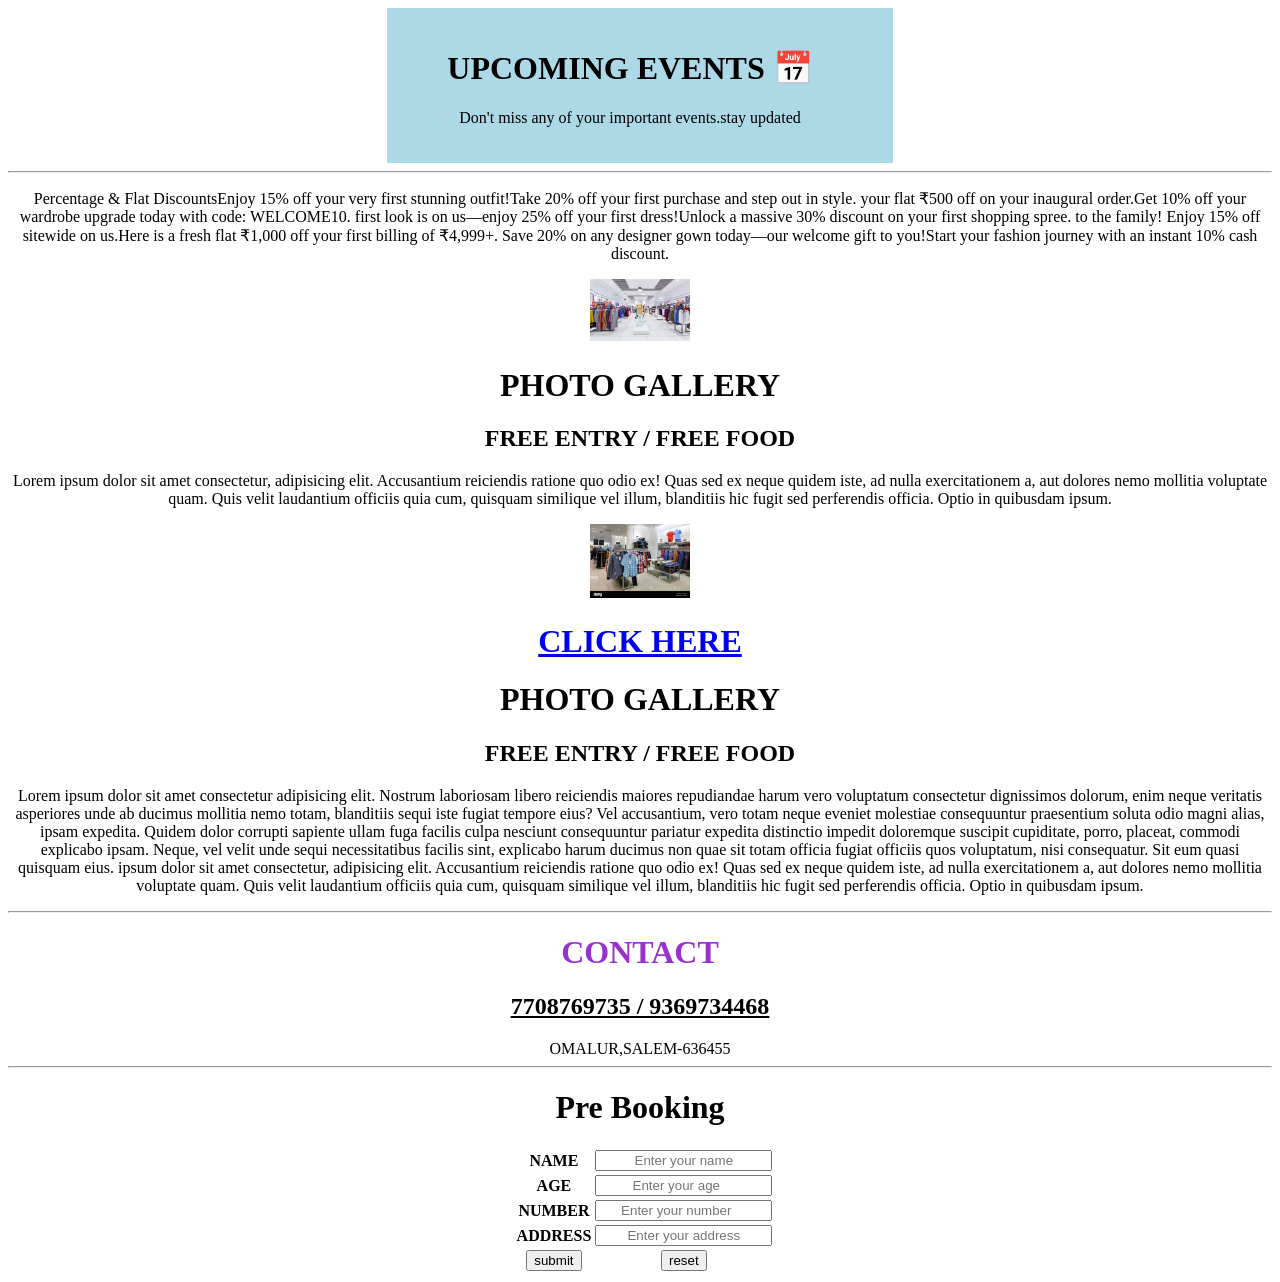
<file: TASK-2/index.html>
<!DOCTYPE html>
<html>
<head >
    <title>EVANTS</title>
    <link rel="stylesheet" href="Style.css">
</head>
<body >
    <div class="heading">
         <h1>UPCOMING EVENTS 📅</h1>
         <p>Don't miss any of your important events.stay updated </p>
    </div>
    <hr>
    <div class="photo">
         <p>
               Percentage & Flat DiscountsEnjoy 15% off your very first stunning outfit!Take 20% off your first purchase and step out in style.
                your flat ₹500 off on your inaugural order.Get 10% off your wardrobe upgrade today with code: WELCOME10.
               first look is on us—enjoy 25% off your first dress!Unlock a massive 30% discount on your first shopping spree.
               to the family! Enjoy 15% off sitewide on us.Here is a fresh flat ₹1,000 off your first billing of ₹4,999+.
                Save 20% on any designer gown today—our welcome gift to you!Start your fashion journey with an instant 10% cash discount.
              </p>  
            </div>
    
   <div class="img">
    <img src="shop photo.jpg" width="100px">
   </div>
    <h1>PHOTO GALLERY</h1>
    <h2>FREE ENTRY / FREE FOOD </h2>
    <p>Lorem ipsum dolor sit amet consectetur, adipisicing elit. Accusantium reiciendis ratione quo odio ex! Quas sed ex neque quidem iste, ad nulla exercitationem a, aut dolores nemo mollitia voluptate quam. Quis velit laudantium officiis quia cum, quisquam similique vel illum, blanditiis hic fugit sed perferendis officia. Optio in quibusdam ipsum.</p>
    
    <img src="shop 2.jpg" width="100px">
    <h1>
        <a href="https://www.flipkart.com/offers-list/content?screen=dynamic&pk=themeViews%3DBBDH-NOV-BASE-HEADER-OMU%3ABBDH-NOV~widgetType%3DdealCard~contentType%3Dneo&wid=2.dealCard.OMU&param=32546&BU=LifeStyle">CLICK HERE</a>
    </h1>
    <h1>PHOTO GALLERY</h1>
    <h2>FREE ENTRY / FREE FOOD </h2>
    <p>Lorem ipsum dolor sit amet consectetur adipisicing elit. Nostrum laboriosam libero reiciendis maiores repudiandae harum vero voluptatum consectetur dignissimos dolorum, enim neque veritatis asperiores unde ab ducimus mollitia nemo totam, blanditiis sequi iste fugiat tempore eius? Vel accusantium, vero totam neque eveniet molestiae consequuntur praesentium soluta odio magni alias, ipsam expedita. Quidem dolor corrupti sapiente ullam fuga facilis culpa nesciunt consequuntur pariatur expedita distinctio impedit doloremque suscipit cupiditate, porro, placeat, commodi explicabo ipsam. Neque, vel velit unde sequi necessitatibus facilis sint, explicabo harum ducimus non quae sit totam officia fugiat officiis quos voluptatum, nisi consequatur. Sit eum quasi quisquam eius. ipsum dolor sit amet consectetur, adipisicing elit. Accusantium reiciendis ratione quo odio ex! Quas sed ex neque quidem iste, ad nulla exercitationem a, aut dolores nemo mollitia voluptate quam. Quis velit laudantium officiis quia cum, quisquam similique vel illum, blanditiis hic fugit sed perferendis officia. Optio in quibusdam ipsum.</p>
<hr>
</div>
<div class="under">
<h1>CONTACT</h1>
<h2>7708769735 / 9369734468</h2>
OMALUR,SALEM-636455
</div>
<hr>
<div>
<h1>Pre Booking</h1>  
</div>
<div class="table">
<form>
    <table>
        <tbody></tbody>
    <tr>
        <th>NAME</th>
                <td><input type="text" placeholder="Enter your name"></td>
    </tr>

    <tr>
        <th>AGE</th>
                <td><input type="number" placeholder="Enter your age"></td>
    </tr>

    <tr>
        <th>NUMBER</th>
                <td><input type="number" placeholder="Enter your number"></td>
    </tr>

    <tr>
        <th>ADDRESS</th> 
                <td><input type="text" placeholder="Enter your address"></td>
    </tr>
    <tr>
        <th><button>submit</button></th> <th><button>reset</button></th>
        
    </tr>
    </tbody>
    </table>

</form>
</div>
 
</body>
</html>
</file>
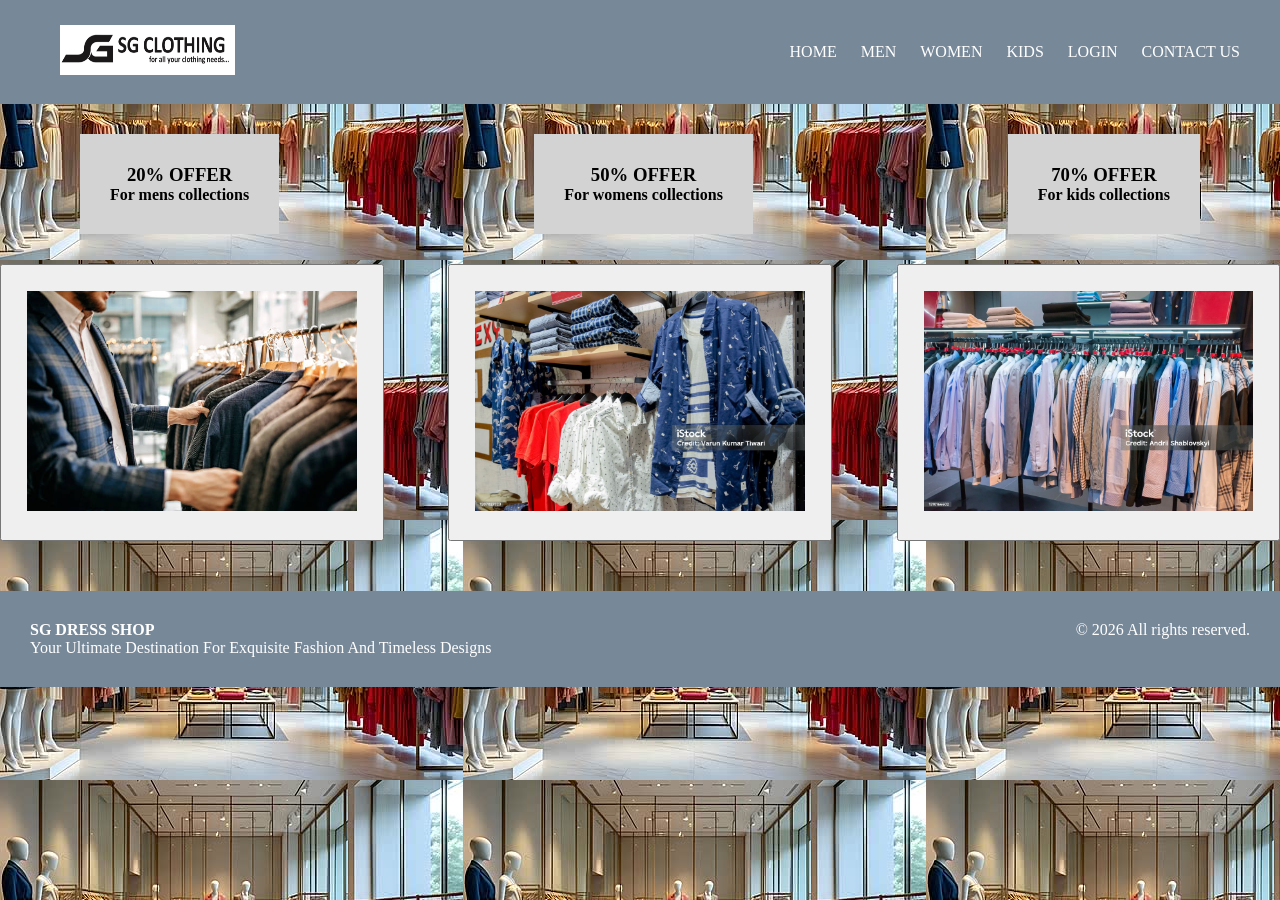
<file: TASK-3/3.html>
<!DOCTYPE html>
<html lang="en">
<head>
    <meta charset="UTF-8">
    <meta name="viewport" content="width=device-width, initial-scale=1.0">
    <title>SG DRESS SHOP</title>
    <link rel="stylesheet" href="3.css">
</head>
<body>
    <header>
        <div class="logo"><img src="SGC Logo.png">
        </div>

         <nav>
            <a href="a">HOME</a>
            <a href="a">MEN</a>
            <a href="a">WOMEN</a>
            <a href="a">KIDS</a>
            <a href="a">LOGIN</a> 
            <a href="a">CONTACT US</a>  
         </nav>

    </header>
    
    <section class="cls">
        <div class="sec">
          <h3>20% OFFER</h3>
          <p>For mens collections</p>
          </div>

          <div class="sec">
            <h3>50% OFFER</h3>
            <p>For womens collections</p>
            </div>

            <div class="sec">
               <h3>70% OFFER</h3>
               <p>For kids collections</p>
               </div>
         
    </section>

    <div class="img">
        <button>
           <img src="dress image 1.jpg">
        </button>

        <button>
           <img src="dress image 2.jpg">
        </button>

        <button>
           <img src="dress image 3.jpg">
        </button>  
    </div>

    
</body>

<footer>
   <div>
      <h4>SG DRESS SHOP</h4>   
      <P>Your Ultimate Destination For Exquisite Fashion And Timeless Designs</P>
   </div>

   <div>
      &copy; 2026 All rights reserved.
    </div>
    
</footer>

</html>
</file>
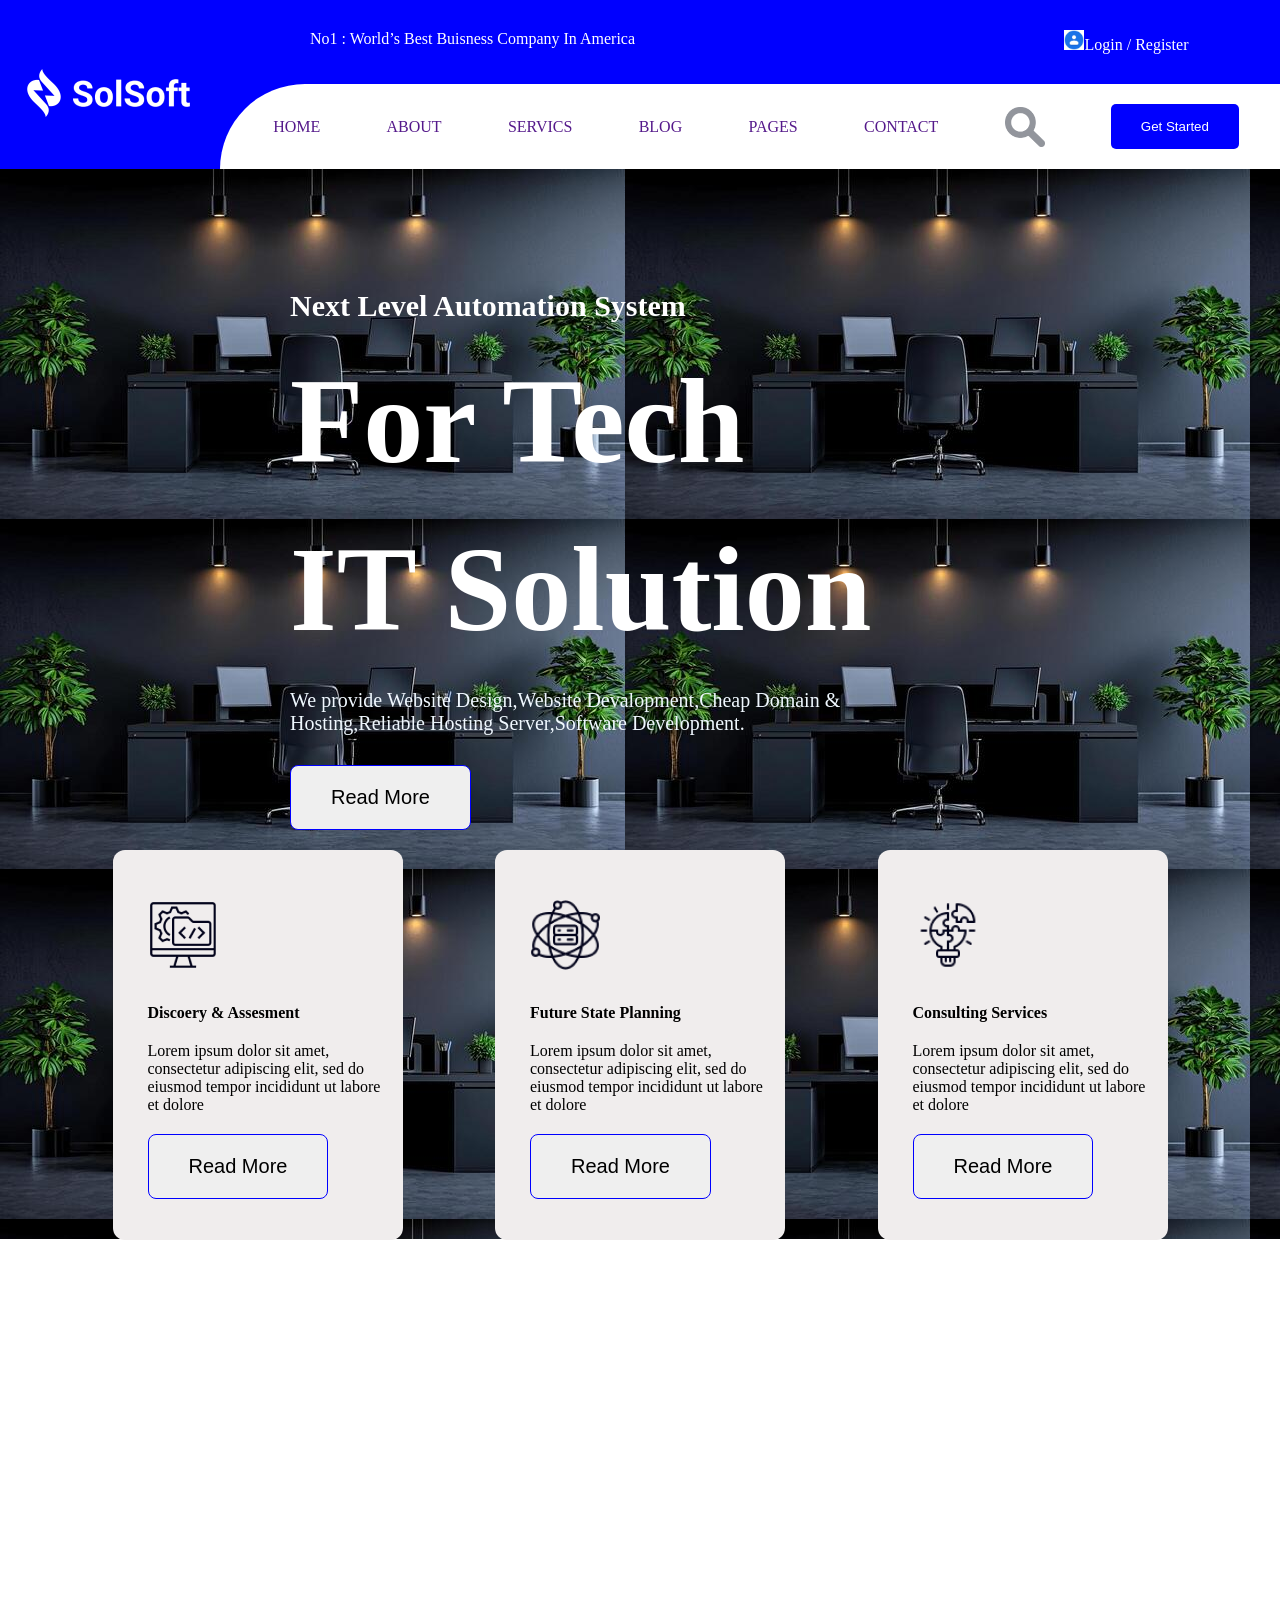
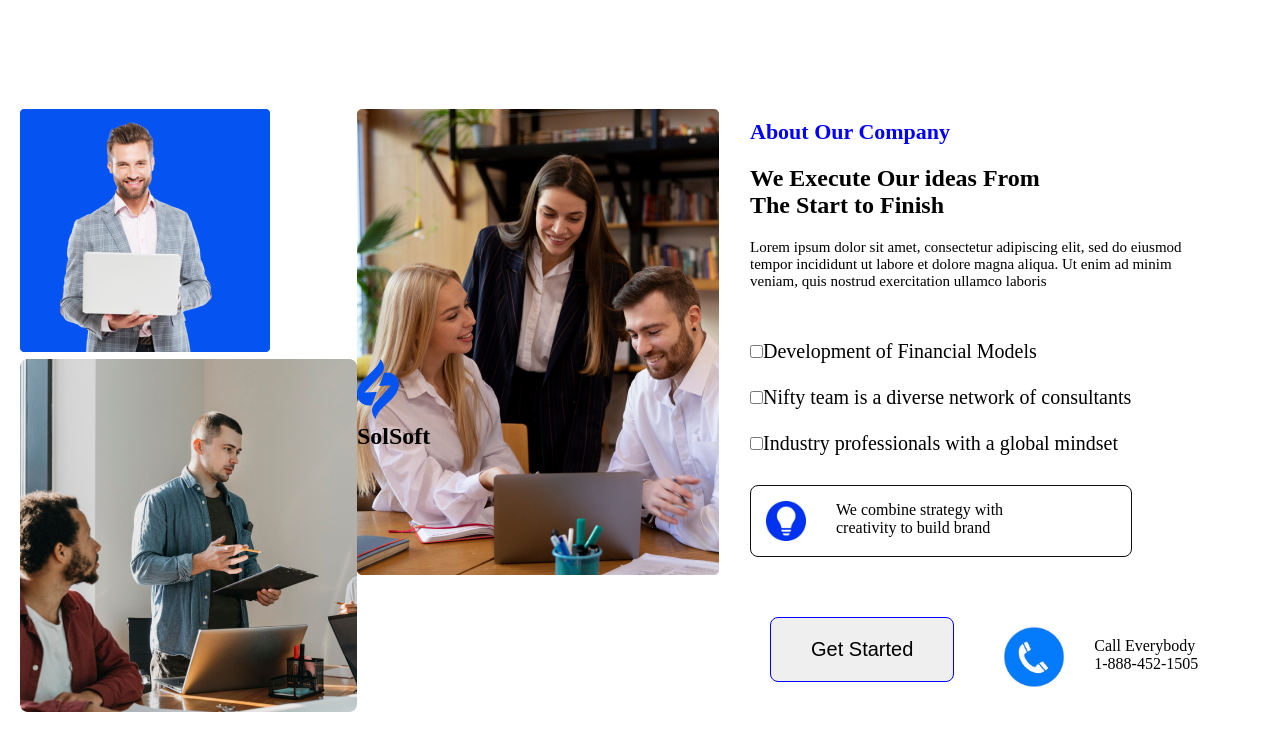
<file: TASK-4/4.html>
<!DOCTYPE html>
<html lang="en">
<head>
    <meta charset="UTF-8">
    <meta name="viewport" content="width=device-width, initial-scale=1.0">
    <title>Document</title>
    <link rel="stylesheet" href="4.css">

</head>
<body>

    <div class="main">

        <div class="img">
            <img src="logo1.png">
        </div>
        

        <div>
          <div class="heading">
            <div>
              <p>No1 : World’s Best Buisness Company In America</p>
            </div>

            <div class="btn">
               <a href=""> <img src="contact logo.png" alt="">Login / Register</a>
            </div>
            </div>

            <div class="link">
              <a href="">HOME</a>
              <a href="">ABOUT</a>
              <a href="">SERVICS</a>
              <a href="">BLOG</a>
              <a href="">PAGES</a>
              <a href="">CONTACT</a>

              <img src="search-icon-png-2.png" alt="">
              <button>Get Started</button>
            </div>

        </div>

    </div>

   <section class="sec">

    <div class="content">
      
      <h3>Next Level Automation System</h3>
      <h1>For Tech </h1>
       <h1>IT Solution </h1>
       <p>We provide Website Design,Website Devalopment,Cheap Domain & <br> Hosting,Reliable Hosting Server,Software Development.</p>
       <button>Read More</button>

    </div>
  
    <div class="box">

      <div class="box-1">
        <img src="image 1.png" alt="">
        <h4>Discoery & Assesment</h4>
        <p>Lorem ipsum dolor sit amet, consectetur adipiscing elit, sed do eiusmod tempor incididunt ut labore et dolore</p>
        <button>Read More</button>
      </div>

      <div class="box-1">
        <img src="image 2.png" alt="">
        <h4>Future State Planning</h4>
        <p>Lorem ipsum dolor sit amet, consectetur adipiscing elit, sed do eiusmod tempor incididunt ut labore et dolore</p>
        <button>Read More</button>
      </div>

        <div class="box-1">
          <img src="image 3.png" alt="">
          <h4>Consulting Services</h4>
          <p>Lorem ipsum dolor sit amet, consectetur adipiscing elit, sed do eiusmod tempor incididunt ut labore et dolore</p>
          <button>Read More</button>
        </div>

    </div>

  </section>

  <section>
    
     <div class="collage">

        <div class="img-1">
        <img src="new-image1.png" alt="">
        </div>

        <div class="img-2">
        <img src="new-image2.png" alt="">
        </div>

        <div class="img-3">
        <img src="new-image3.png" alt="">
        </div>

        <div class="center-card">
        <img src="sol.png" alt="">
        <h2>SolSoft</h2>
        </div>

    </div>

    <div class="right-1">

      <h3>About Our Company</h3>
      <h1>We Execute Our ideas From <br>
      The Start to Finish</h1>
      <p>Lorem ipsum dolor sit amet, consectetur adipiscing elit, sed do eiusmod <br> tempor incididunt ut labore et dolore magna aliqua. Ut enim ad minim <br>veniam, quis nostrud exercitation ullamco laboris</p>

    </div>

    <div class="right-2">

         <div>
         <input type="checkbox">Development of Financial Models
         </div> <br>

          <div>
         <input type="checkbox">Nifty team is a diverse network of consultants
          </div> <br>

          <div>
         <input type="checkbox">Industry professionals with a global mindset
          </div> 

    </div>

    <div class="bulp">
       <img src="bulp3.jpg" alt="">
       <p>We combine strategy with <br> creativity to build brand</p>

    </div>

    <div class="read">

      <div>

      <button>Get Started</button>

      </div>

      <div class="read-2">
        <div>
         <img src="call.jpg" alt="">
         </div>
         <div>
         <p>Call Everybody <br>
          1-888-452-1505</p>
         </div>
    </div>









  </section>
    
</body>
</html>
</file>
<file: TASK-2/Style.css>
*{
   text-align: center;
}
.heading{
   background:lightblue;
   padding-left: 20 px;
   padding-right: 20px;
   padding-top: 20px;
   padding-bottom: 20px;
   margin-left: 30%;
   margin-right: 30%;
   
}
.heading:hover{
   color: green;
}

 .table{
   padding-left: 40%;
 }

 .photo h1{
   color: red;
 }

.under h1{ 
   color: darkorchid;
}
.under h2{
   text-decoration: underline;
}

.img{
   

}
</file>
<file: TASK-3/3.css>
* {
padding: 0%;
margin: 0%;
box-sizing: border-box;
cursor: pointer;
}

header{
    color:white;
    background-color:lightslategray;
    padding:0px 40px;
    display: flex;
    justify-content: space-between;
    align-items: center; 
}

header .logo img{
    height: 80px;
    width: 200px;
    padding-left: 10px;
     
}

header nav a{
    color: white;
    text-decoration: wavy;
    margin-left: 20px;
}

nav a:hover{
    color: blue;
    
}
.cls{
    display: flex;
    justify-content: space-between;

}

.sec{
    background-color: lightgray;
    text-align: center;
    margin: 30px 80px;
    padding: 30px 30px;
    font-weight: bold;
    color: dark black;
}

.sec :hover{
    transition
    color: aliceblue;
}

.sec button{
    margin: 15px; 
}

img{
    width: 250x;
    height: 250px;
    margin: 10px 10px; 
    padding: 15px 15px;
 }

.img{
    display: flex;
    justify-content: space-between;
    
}

footer {
    margin-top: 30px;
    background-color: lightslategray;
    color: white;
    display: flex;
    justify-content: space-between;
    margin-top: 50px;
    padding: 30px;
}

body{
    background-image: url(background\ image.jpg);
}
</file>
<file: TASK-4/4.css>
*{
  padding: 0%;
  margin: 0%;
}

.main{
    background: blue;
    display: flex;
    padding: 20px 20px 0px 20px;
   justify-content: start;
   gap: 30px;
   align-items: center;

}

.btn img{
     width: 20px;
     height: 20px;    
}

.heading{
    width: 160%;
    padding: 10px;
     display: flex;
     justify-content:space-between;
     margin-left: 80px;
     color:white;
}

.btn a{
     color: white;
     text-decoration: none;
    
}

.link{
     display: flex;
     justify-content: space-around;
     align-items: center;
     margin-top: 20px;
     background: white;
     width: 188%;
     padding: 20px;
     border-top-left-radius: 100vh;
}

.link a{
     text-decoration: none;

}
.link img{
     width: 40px;
     height: 40px;

}

.link button{
    
    padding: 15px 30px ;
    background-color: blue;
    color: white;
    border-radius: 5px;
    border: none;
}

.sec{
    height: 110vh;
    padding: 40px;
    background-image: url(BK2.jpeg);
}

.content h3{
    font-size: 30px;
    margin-top: 80px;
    margin-left: 250px;
    color: white;
}
    
.content h1{
    font-size: 120px;
    margin-left: 250px;
    margin-top: 30px ;
    color: white;

}

.content p{
     font-size: 20px;
     margin-left: 250px; 
     margin-top: 30px;
     color: aliceblue;
}

.content button{
    padding: 20px 40px;
    font-size: 20px;
    margin-left: 250px;
    margin-top: 30px;
    border-radius: 8px;
    border: none;
    border: 1px solid blue;   
}

.content button:hover{
   background-color: blue;
   color: white;

}
    
.box{
    display: flex;
    justify-content: space-evenly;
    margin-top: 10px;
    gap: 30px;
    padding: 10px;
}

.box-1{
    background: rgb(240, 237, 237);
    padding: 20px;
    width: 250px;
    height: 350px;
    cursor:pointer;
    transition: all 0.3s ease;
    border-radius: 12px;
}

.box-1 img{
    margin-top: 30px;
    margin-left: 15px;

}

.box-1 h4{
    margin-top: 30px;
    margin-left: 15px;

}
     
.box-1 p{

    margin-top: 20px;
    margin-left: 15px;

}
.box-1 button:hover{
 background-color: blue;
   color: white;
}

.box-1 button{

    margin-top: 20px;
    margin-left: 15px;
    padding: 20px 40px;
    font-size: 20px;
     border-radius: 8px;
    border: 1px solid blue;
}

.box-1:hover{
    transform: translateY(-10px) scale(1.05);
    box-shadow: 0 15px 35px rgba(0,0,0,0.15);

}


.collage{
    padding: 20px;
    margin-top: 450px;
    width:80px;   
    position:relative;
    display:grid;
    grid-template-columns:1fr 1fr;
    grid-template-rows:250px 0px;   
}


.right-1{
      margin-left: 750px;
      margin-top: -260px;
}

.right-1 h3{
      color: blue;
      font-size: 22px;
}
 
.right-1 h1{
      margin-top: 20px;
      margin-bottom: 20px;
}

.right-1 p{
      font-size: 15px;
}

.right-2{
    margin-left: 750px;
    margin-top: 50px;
    font-size: 20px; 

}

.bulp{
    padding: 15px;
     margin-left:750px ;
     margin-top: 30px;
     display: flex;
     gap: 30px;
     background: white;
     color: black;
     width: 350px;
    border-radius: 8px;
    border: 1px solid rgb(14, 14, 15);
}
.bulp img{
     height: 40px;
     width: 40px;    
}

.read{
     margin-left: 750px;
     margin-top: 20px;
     padding: 20px;
     display: flex; 
     gap: 20px;   
}

.read button{
    
    margin-top: 20px;
    padding: 20px 40px;
    font-size: 20px;
     border-radius: 8px;
    border: 1px solid blue;

}
.read button:hover{
    background-color: blue;
   color: white;
}

.read img{
     height: 80px;
     width: 80px;
     
}

.read-2{
    padding: 20PX;
    display: flex;

}

.read-2 p{
     padding: 20PX;

}
</file>
